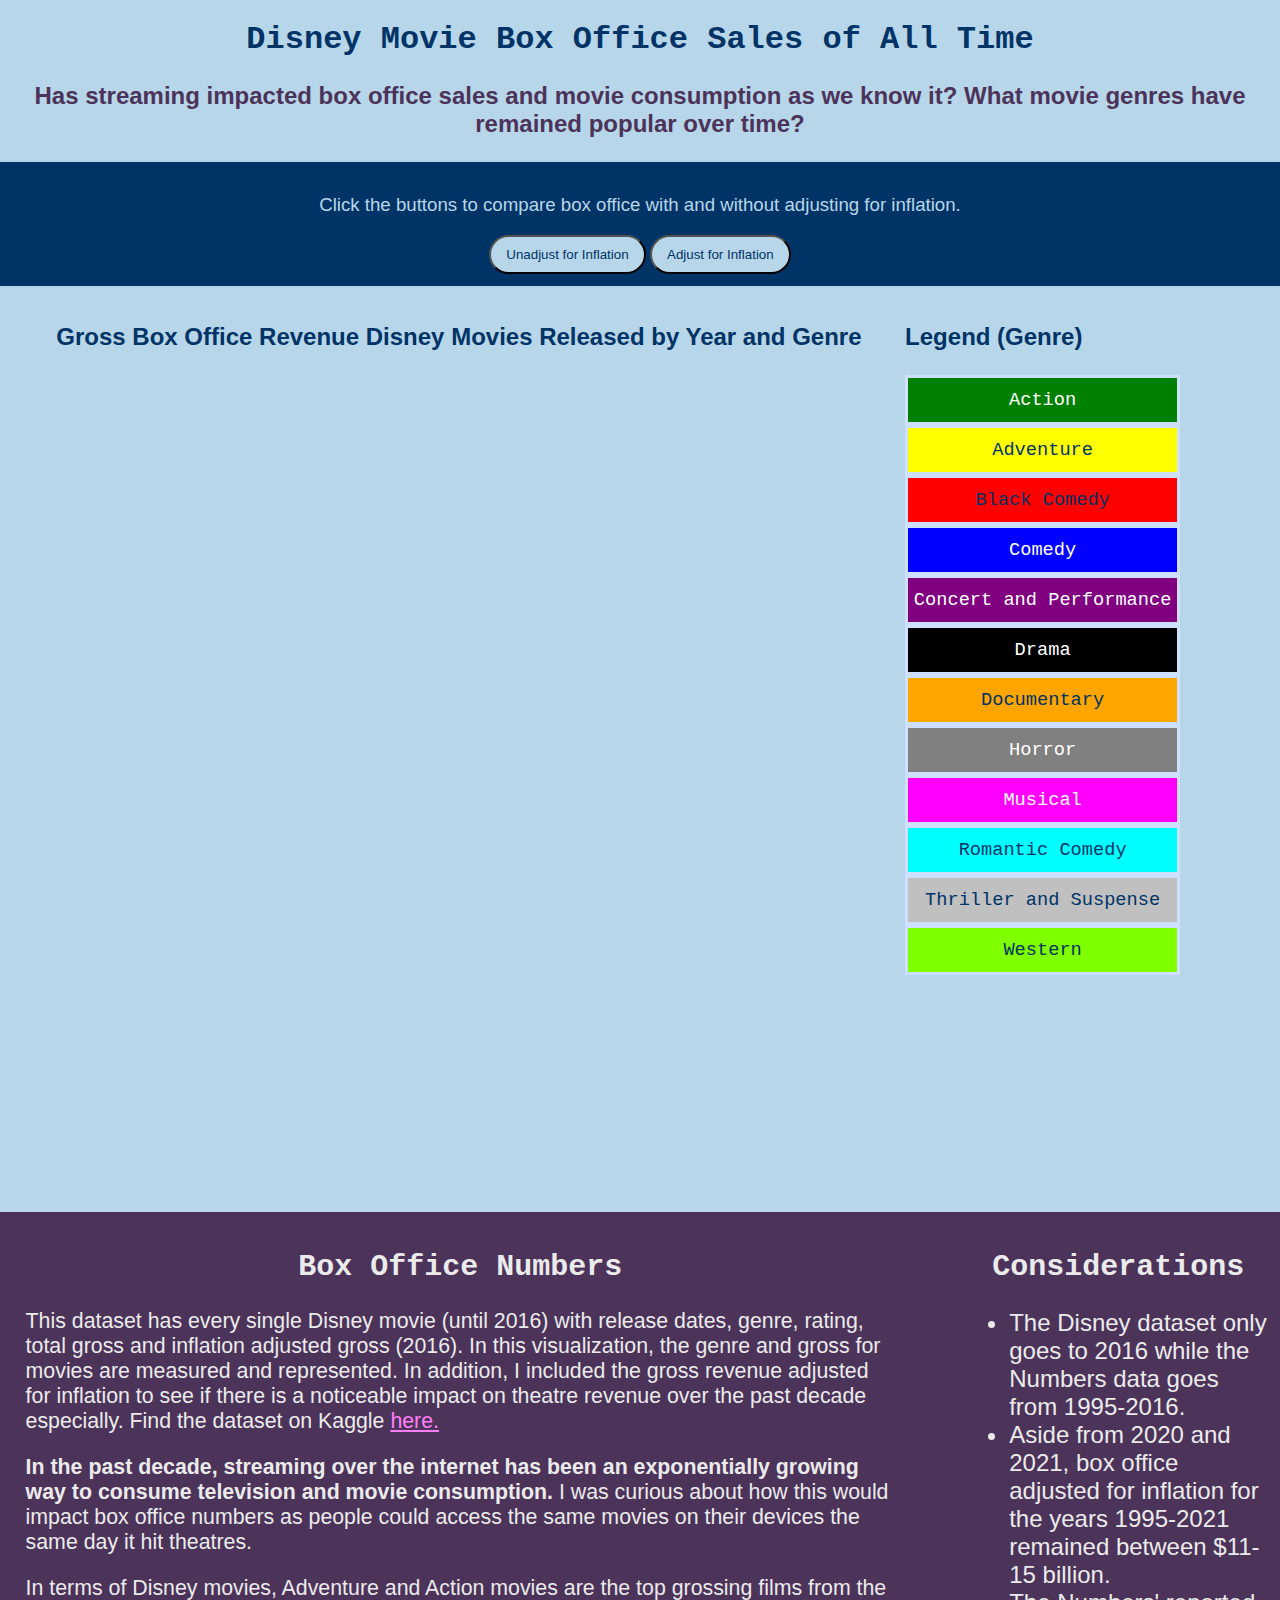
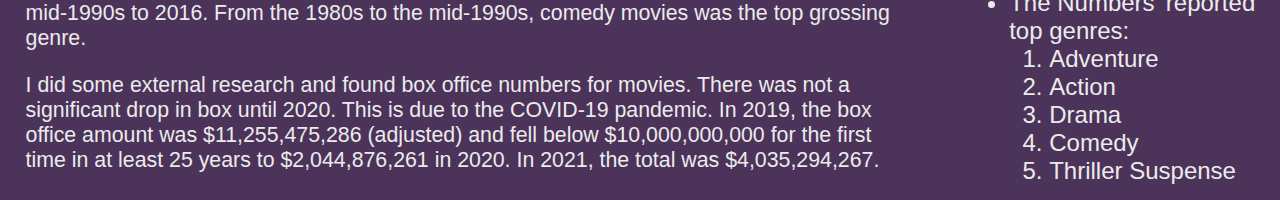
<file: Adebambo Mini Project 2 Revision/index.html>
<!DOCTYPE html>
<html>
    <head>
        <title>Disney Movies' Gross Over 20 Years</title>
        <link rel="stylesheet" href="./style.css">
        <script src="https://d3js.org/d3.v7.min.js"></script>
    </head>
    <body>
        <div id="container">

            <!-- Title -->
            <div id="title" class="centerTitle">
                <h1>Disney Movie Box Office Sales of All Time</h1>
                <h3 style="text-align: center; font-size: 18pt; color:#4c335a;">Has streaming impacted box office sales and movie consumption as we know it? What movie genres have remained popular over time?</h3>
            </div>

            <!-- Buttons -->
            <div id="containerButtons">
                <p style="text-align: center; color: #b8d6e9;">Click the buttons to compare box office with and without adjusting for inflation.</p>
                <button id="unadjusted" class="buttons">Unadjust for Inflation</button>
                <button id="adjusted" class="buttons">Adjust for Inflation</button>
            </div>

            <!-- Viz and Legend-->
            <div class="chartLegend">
                <div class="viz">
                    <figure id="chart">
                        <h3>Gross Box Office Revenue Disney Movies Released by Year and Genre</h3>
                    </figure>
                </div>
                <div class="legend">
                    <div>
                        <h3 style="text-align: left;">Legend (Genre)</h3>
                        <div class="icon" style="background: green;"><p style="color: white;">Action</p></div>
                        <div class="icon" style="background: yellow;"><p>Adventure</p></div>
                        <div class="icon" style="background: red;"><p>Black Comedy</p></div>
                        <div class="icon" style="background: blue;"><p style="color: white;">Comedy</p></div>
                        <div class="icon" style="background: purple;"><p style="color: white;">Concert and Performance</p></div>
                        <div class="icon" style="background: black;"><p style="color: white;">Drama</p></div>
                        <div class="icon" style="background: orange;"><p>Documentary</p></div>
                        <div class="icon" style="background: gray;"><p style="color: white;">Horror</p></div>
                        <div class="icon" style="background: magenta;"><p style="color: white;">Musical</p></div>
                        <div class="icon" style="background: cyan;"><p>Romantic Comedy</p></div>
                        <div class="icon" style="background: silver;"><p>Thriller and Suspense</p></div>
                        <div class="icon" style="background: chartreuse;"><p>Western</p></div>
                    </div>
                </div>
                </div>

            <!-- Narrative -->
            <div id="discussion">
                <div class="discussionGrid">
                    <div class="discussionResearch">
                        <h2>Box Office Numbers</h2>
                        <p>This dataset has every single Disney movie (until 2016) with release dates, genre, rating, total gross and inflation adjusted gross (2016). In this visualization, the genre and gross for movies are measured and represented. In addition, I included the gross revenue adjusted for inflation to see if there is a noticeable impact on theatre revenue over the past decade especially. Find the dataset on Kaggle <a href="https://www.kaggle.com/prateekmaj21/disney-movies" target="_blank"> here.</a></p>
                        <p><b>In the past decade, streaming over the internet has been an exponentially growing way to consume television and movie consumption.</b> I was curious about how this would impact box office numbers as people could access the same movies on their devices the same day it hit theatres.</p>
                        <p>In terms of Disney movies, Adventure and Action movies are the top grossing films from the mid-1990s to 2016. From the 1980s to the mid-1990s, comedy movies was the top grossing genre.</p>
                        <p>I did some external research and found box office numbers for movies. There was not a significant drop in box until 2020. This is due to the COVID-19 pandemic. In 2019, the box office amount was $11,255,475,286 (adjusted) and fell below $10,000,000,000 for the first time in at least 25 years to $2,044,876,261 in 2020. In 2021, the total was $4,035,294,267.</p>
                    </div>
                    <div class="discussionCircle">
                        <h2>Considerations</h2>
                        <ul>
                            <li>The Disney dataset only goes to 2016 while the Numbers data goes from 1995-2016.</li>
                            <li>Aside from 2020 and 2021, box office adjusted for inflation for the years 1995-2021 remained between $11-15 billion.</li>
                            <li>The Numbers' reported top genres:</li>
                                <ol>
                                    <li>Adventure</li>
                                    <li>Action</li>
                                    <li>Drama</li>
                                    <li>Comedy</li>
                                    <li>Thriller Suspense</li>
                                </ol>
                        </ul>
                    </div>
                </div>
            </div>

            <!-- Footer -->
            <div id="footer">
                <div id="footerText">
                <p>Reference: The Numbers. (2021). Movie Market Summary 1995 to 2021. <a href="https://www.the-numbers.com/market/" target="_blank">https://www.the-numbers.com/market/</a></p>
                <p>Anna Adebambo | Visualization Technologies I | Fall 2021</p>
                </div>
			</div>
        </div>

        <script src="./script.js"></script>
    </body>
</html>
</file>
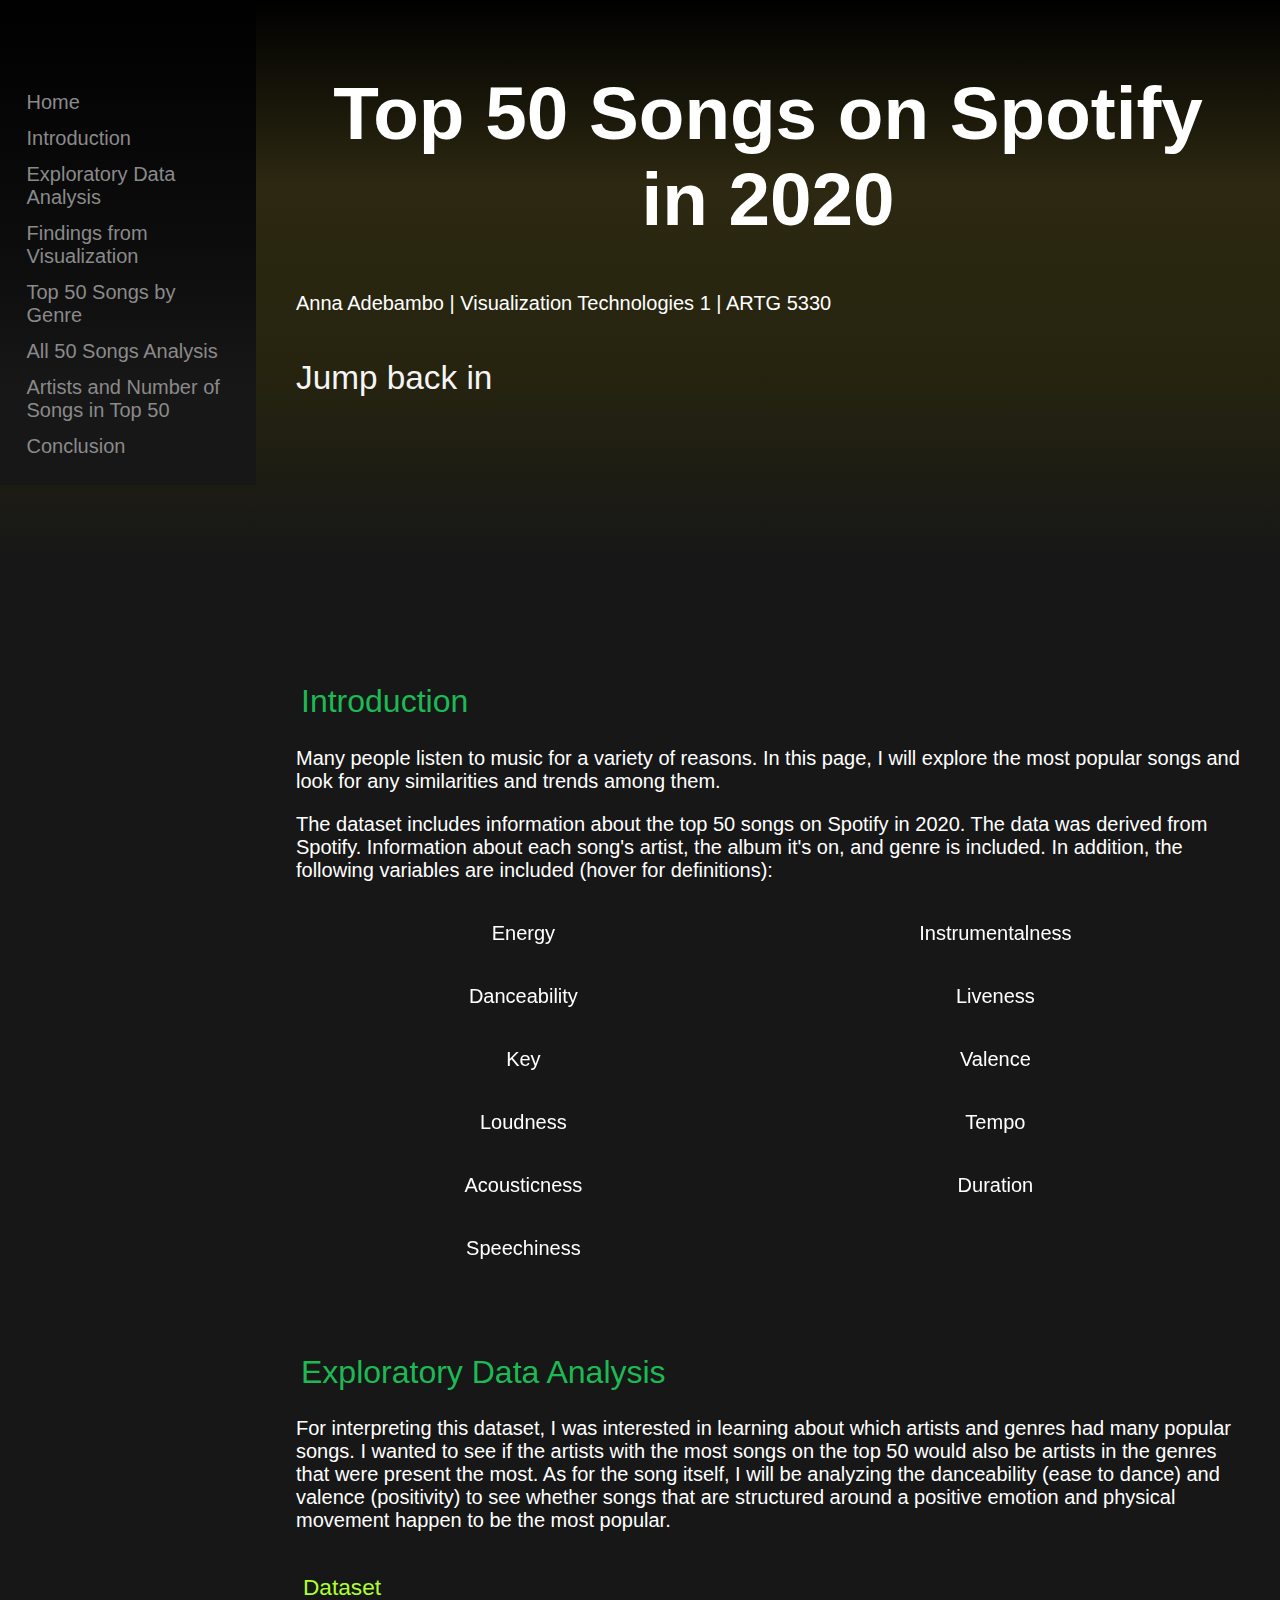
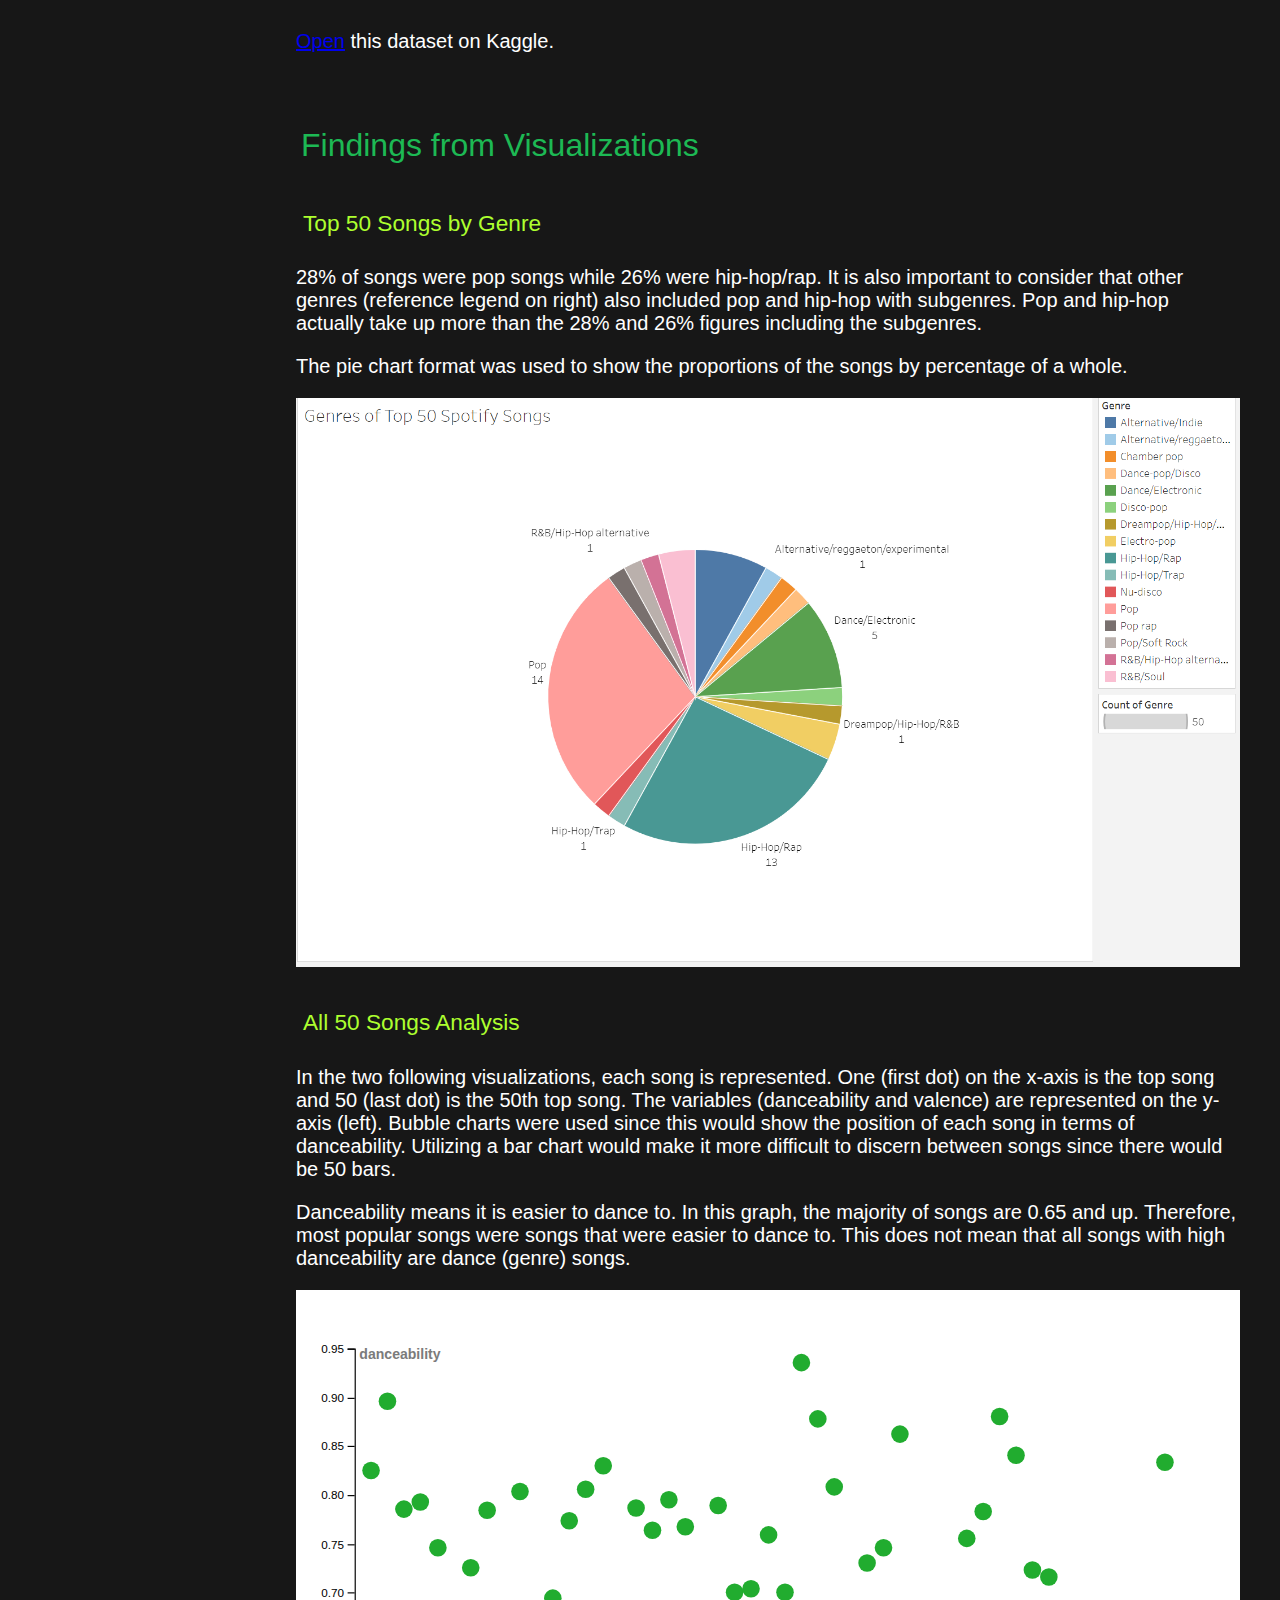
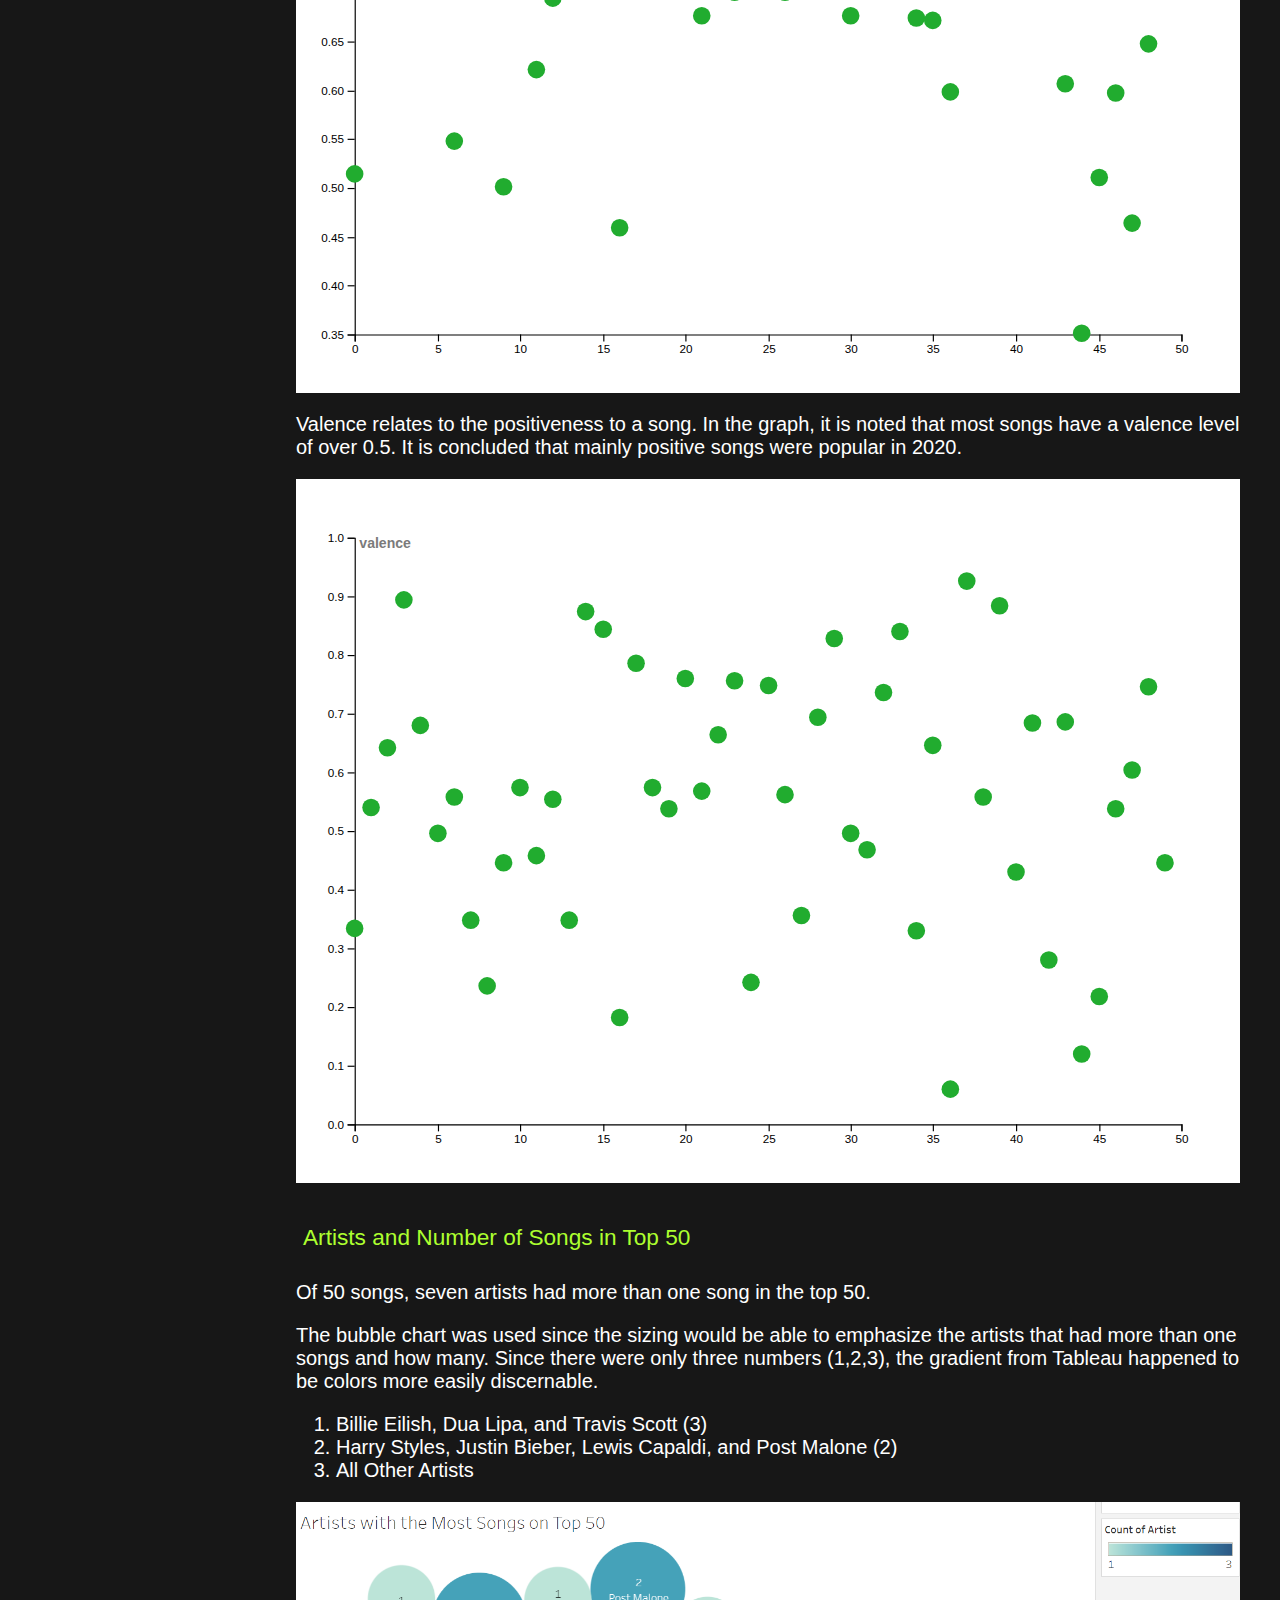
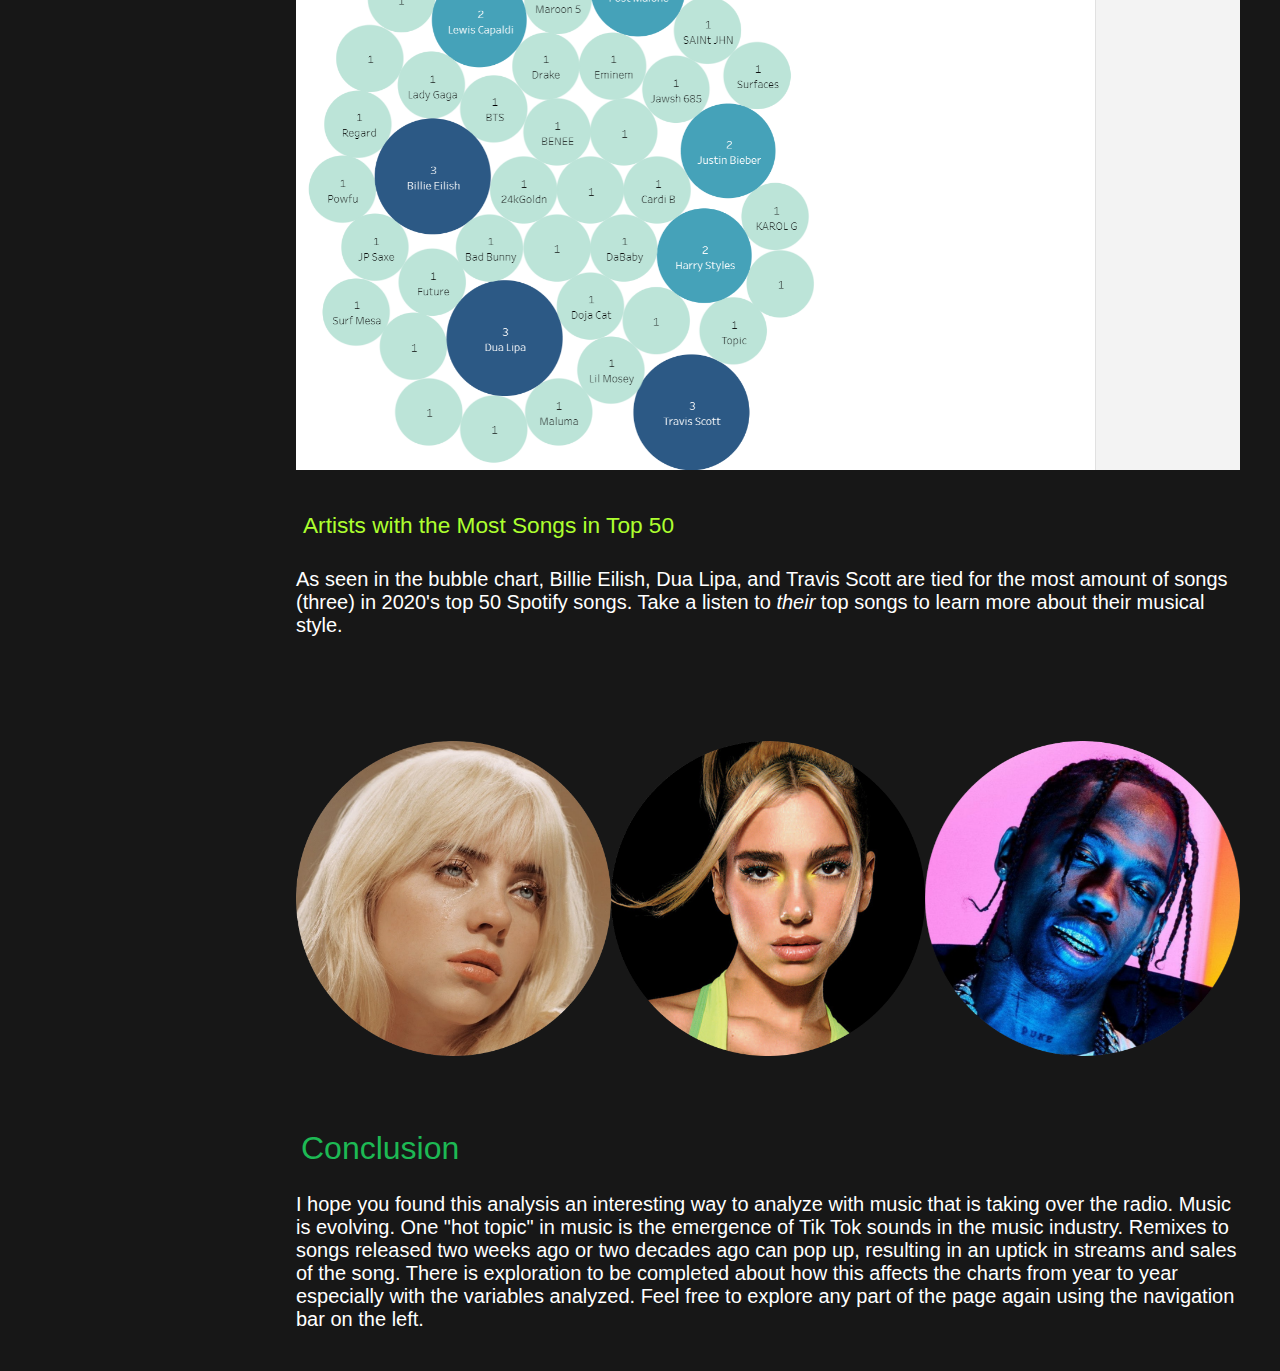
<file: Adebambo Mini Project 1/Adebambo HW 6, Mini Project 1/top50spotify2020.html>
<!DOCTYPE html>
<html lang='en'>
  <head>
    <title>Top 50 Songs on Spotify in 2020</title>
    <meta charset='utf-8'>
    <link rel='stylesheet' href='./style.css'>
  </head>

  <body>


<!--Navigation Bar-->
<nav id="nav">
    <a href="#home">Home</a>
    <a href="#intro">Introduction</a>
    <a href="#exploratoryData">Exploratory Data Analysis</a>
    <a href="#findingsViz">Findings from Visualization</a>
    <a href="#genre">Top 50 Songs by Genre</a>
    <a href="#allSongs">All 50 Songs Analysis</a>
    <a href="#artists">Artists and Number of Songs in Top 50</a>
    <a href="#conclusion">Conclusion</a>
</nav>

<main>
    <div id = "home">
      <h1 style='text-align:center'>Top 50 Songs on Spotify in 2020</h1>
      <p>Anna Adebambo | Visualization Technologies 1 | ARTG 5330</p>
    </div>


    <!--Greeting and Playlist Suggestions just like Spotify app-->
    <h4>Jump back in</h4>
        <div class = "containerGreetingPlaylists">
          <div class = "newMusicFriday">
          <iframe src="https://open.spotify.com/embed/playlist/37i9dQZF1DX4JAvHpjipBk" width="100%" height="80" frameBorder="0" allow="autoplay; clipboard-write; encrypted-media; fullscreen; picture-in-picture"></iframe>
          </div>
          <div class = "topSongsGlobal">
            <iframe src="https://open.spotify.com/embed/playlist/37i9dQZEVXbNG2KDcFcKOF" width="100%" height="80" frameBorder="0" allow="autoplay; clipboard-write; encrypted-media; fullscreen; picture-in-picture"></iframe>
          </div>
          <div class = "viralGlobal">
            <iframe src="https://open.spotify.com/embed/playlist/37i9dQZEVXbLiRSasKsNU9" width="100%" height="80" frameBorder="0" allow="autoplay; clipboard-write; encrypted-media; fullscreen; picture-in-picture"></iframe>
          </div>
          <div class = "peacefulMeditation">
            <iframe src="https://open.spotify.com/embed/playlist/37i9dQZF1DWZqd5JICZI0u" width="100%" height="80" frameBorder="0" allow="autoplay; clipboard-write; encrypted-media; fullscreen; picture-in-picture"></iframe>
          </div>
          <div class = "workFromHome">
            <iframe src="https://open.spotify.com/embed/playlist/37i9dQZF1DWTLSN7iG21yC" width="100%" height="80" frameBorder="0" allow="autoplay; clipboard-write; encrypted-media; fullscreen; picture-in-picture"></iframe>
          </div>
          <div class = "happyHoliday">
            <iframe src="https://open.spotify.com/embed/playlist/37i9dQZF1DX0HWhBzpBj05" width="100%" height="80" frameBorder="0" allow="autoplay; clipboard-write; encrypted-media; fullscreen; picture-in-picture"></iframe>
          </div>
        </div>


    <!--Introduction-->
    <div id = "intro">
      <h2>Introduction</h2>
      <p>Many people listen to music for a variety of reasons. In this page, I will explore the most popular songs and look for any similarities and trends among them.</p>  
      <p>The dataset includes information about the top 50 songs on Spotify in 2020. The data was derived from Spotify. Information about each song's artist, the album it's on, and genre is included. In addition, the following variables are included (hover for definitions):</p>
        <div class = 'variables'>
          <div class = "varEnergy">
            <p class = 'varTitle' style="text-align: center">Energy</p>
            <div class = "overlayVar">
              <div class = "varText" class="centerVar">Higher value means that the songs are more energetic</div>
            </div>
          </div>

          <div class = "varDanceability">
            <p class = 'varTitle' style="text-align: center">Danceability</p>
            <div class = "overlayVar">
              <div class = "varText">Higher value means that it is easier to dance to the song</div>
            </div>
          </div>
          
          <div class = "varKey">
            <p class = 'varTitle' style="text-align: center">Key</p>
            <div class = "overlayVar">
              <div class = "varText">The primary identifier of songs. Main group of pitches or notes</div>
            </div>
          </div>

          <div class = "varLoudness">
            <p class = 'varTitle' style="text-align: center">Loudness</p>
            <div class = "overlayVar">
              <div class = "varText">Higher value means that the song is louder</div>
            </div>
          </div>

          <div class = "varAcousticness">
            <p class = 'varTitle' style="text-align: center">Acousticness</p>
            <div class = "overlayVar">
              <div class = "varText">This value describes how acoustic a song is</div>
            </div>
          </div>

          <div class = "varSpeechiness">
            <p class = 'varTitle' style="text-align: center">Speechiness</p>
            <div class = "overlayVar">
              <div class = "varText">Speechiness detects the presence of spoken words in a track</div>
            </div>
          </div>

          <div class = "varInstrumentalness">
            <p class = 'varTitle' style="text-align: center">Instrumentalness</p>
            <div class = "overlayVar">
              <div class = "varText">Describes whether a track contains no vocals. If the instrumentalness is closer to '1', the song is more likely to have no vocals</div>
            </div>
          </div>

          <div class = "varLiveness">
            <p class = 'varTitle' style="text-align: center">Liveness</p>
            <div class = "overlayVar">
              <div class = "varText">Describes the likelihood that the song was recorded with a live audience</div>
            </div>
          </div>

          <div class = "varValence">
            <p class = 'varTitle' style="text-align: center">Valence</p>
            <div class = "overlayVar">
              <div class = "varText">Describes the positiveness of a song. Higher valence means that the song sounds more positive</div>
            </div>
          </div>

          <div class = "varTempo">
            <p class = 'varTitle' style="text-align: center">Tempo</p>
            <div class = "overlayVar">
              <div class = "varText">Beats per minute</div>
            </div>
          </div>

          <div class = "varDuration">
            <p class = 'varTitle' style="text-align: center">Duration</p>
            <div class = "overlayVar">
              <div class = "varText">The length of the song (milliseconds)</div>
            </div>
          </div>
        </div>
    </div>


    <!--Exploratory Data Analysis-->
    <div id = "exploratoryData">
      <h2>Exploratory Data Analysis</h2>
        <p>For interpreting this dataset, I was interested in learning about which artists and genres had many popular songs. I wanted to see if the artists with the most songs on the top 50 would also be artists in the genres that were present the most. As for the song itself, I will be analyzing the danceability (ease to dance) and valence (positivity) to see whether songs that are structured around a positive emotion and physical movement happen to be the most popular.</p>
    </div>

    <!--Where to find the dataset on Kaggle?-->
    <div>
      <h3>Dataset</h3>
        <p><a href='https://www.kaggle.com/atillacolak/top-50-spotify-tracks-2020'>Open</a> this dataset on Kaggle.</p>
    </div>

    <!--Findings and Explanation of Visualizations-->
    <div id = "findingsViz">
      <h2>Findings from Visualizations</h2>
      <div id = "genre"><h3>Top 50 Songs by Genre</h3></div>
        <p>28% of songs were pop songs while 26% were hip-hop/rap. It is also important to consider that other genres (reference legend on right) also included pop and hip-hop with subgenres. Pop and hip-hop actually take up more than the 28% and 26% figures including the subgenres.</p>
        <p>The pie chart format was used to show the proportions of the songs by percentage of a whole.</p>
      <img src='./images/piechartgenre.png' class = 'center' width='750' height='500' alt='Artists in the Top 50 Spotify Songs in 2020 and How Many Songs'> 
    
      <!--All 50 Analysis-->
      <div id = "allSongs"><h3>All 50 Songs Analysis</h3></div>
        <p>In the two following visualizations, each song is represented. One (first dot) on the x-axis is the top song and 50 (last dot) is the 50th top song. The variables (danceability and valence) are represented on the y-axis (left). Bubble charts were used since this would show the position of each song in terms of danceability. Utilizing a bar chart would make it more difficult to discern between songs since there would be 50 bars.</p>
        <p>Danceability means it is easier to dance to. In this graph, the majority of songs are 0.65 and up. Therefore, most popular songs were songs that were easier to dance to. This does not mean that all songs with high danceability are dance (genre) songs.</p>
      <img src='./images/danceability.svg' class = 'center' width='750' height='500' alt='Artists in the Top 50 Spotify Songs in 2020 and How Many Songs'> 

      <p>Valence relates to the positiveness to a song. In the graph, it is noted that most songs have a valence level of over 0.5. It is concluded that mainly positive songs were popular in 2020.</p>
      <img src='./images/valence.svg' class = 'center' width='750' height='500' alt='Artists in the Top 50 Spotify Songs in 2020 and How Many Songs'> 

    </div>


    <!--Top Three Artists with Three Songs-->
  <div id = "artists">
    <h3>Artists and Number of Songs in Top 50</h3>
        <p>Of 50 songs, seven artists had more than one song in the top 50.</p>
        <p>The bubble chart was used since the sizing would be able to emphasize the artists that had more than one songs and how many. Since there were only three numbers (1,2,3), the gradient from Tableau happened to be colors more easily discernable.</p>
      <ol>
          <li>Billie Eilish, Dua Lipa, and Travis Scott (3)</li>
          <li>Harry Styles, Justin Bieber, Lewis Capaldi, and Post Malone (2)</li>
          <li>All Other Artists</li>
      </ol>
    <img src='./images/packedbubbleartist.png' class = 'center' width='750' height='500' alt='Top 50 Spotify Songs of 2020 by Genre'>
  </div>

      <!--Top Three Artists with Three Songs-->
    <div>
      <h3>Artists with the Most Songs in Top 50</h3>
      <p>As seen in the bubble chart, Billie Eilish, Dua Lipa, and Travis Scott are tied for the most amount of songs (three) in 2020's top 50 Spotify songs. Take a listen to <i>their</i> top songs to learn more about their musical style.</p>

      <div class = "containerTopThree">

        <!--Billie Eilish Hover-->
        <div class = "spotifyBillieEilish">
          <iframe src="https://open.spotify.com/embed/artist/6qqNVTkY8uBg9cP3Jd7DAH?theme=0" width="100%" height="80" frameBorder="0" allow="autoplay; clipboard-write; encrypted-media; fullscreen; picture-in-picture"></iframe>
        </div>
        <div class = "containerBillieEilish">
          <div class = "imageBillieEilish">
            <img src='./images/billieeilish.png' class='center' width='200' height='200' alt='Billie Eilish'>
            <div class = "overlay">
              <div class = "text">Billie Eilish</div>
            </div>
          </div>
        </div>

        <!--Dua Lipa Hover-->
        <div class = "spotifyDuaLipa">
          <iframe src="https://open.spotify.com/embed/artist/6M2wZ9GZgrQXHCFfjv46we?theme=0" width="100%" height="80" frameBorder="0" allow="autoplay; clipboard-write; encrypted-media; fullscreen; picture-in-picture"></iframe>
        </div>
        <div class = "containerDuaLipa">
          <div class = "imageDuaLipa">
            <img src='./images/dualipa.png' class='center' width='200' height='200' alt='Dua Lipa'>
            <div class = "overlay">
              <div class = "text">Dua Lipa</div>
            </div>
          </div>
        </div>

        <!--Travis Scott Hover-->
        <div class = "spotifyTravisScott">
          <iframe src="https://open.spotify.com/embed/artist/0Y5tJX1MQlPlqiwlOH1tJY?theme=0" width="100%" height="80" frameBorder="0" allow="autoplay; clipboard-write; encrypted-media; fullscreen; picture-in-picture"></iframe>
        </div>
        <div class = "containerTravisScott">
          <div class = "imageTravisScott">
            <img src='./images/travisscott.png' class='center' width='200' height='200' alt='Travis Scott'>
            <div class = "overlay">
              <div class = "text">Travis Scott</div>
            </div>
          </div>
        </div>

      </div>
    </div>


    <!--Conclusion-->
    <div id = "conclusion">
      <h2>Conclusion</h2>
        <p>I hope you found this analysis an interesting way to analyze with music that is taking over the radio. Music is evolving. One "hot topic" in music is the emergence of Tik Tok sounds in the music industry. Remixes to songs released two weeks ago or two decades ago can pop up, resulting in an uptick in streams and sales of the song. There is exploration to be completed about how this affects the charts from year to year especially with the variables analyzed. Feel free to explore any part of the page again using the navigation bar on the left.</p>
    </div>

  </main>

  </body>
</html>
</file>
<file: Adebambo Mini Project 2 Revision/style.css>
html, body {
    font-family:'Franklin Gothic Medium', 'Arial Narrow', Arial, sans-serif;
    color: #003366;
    background: #b8d6e9;
    scroll-behavior: smooth;
    margin: 0;
}

* {
    -moz-box-sizing: border-box;
    -webkit-box-sizing: border-box;
    box-sizing: border-box;
}

h1 {
    font-family: 'Courier New', Courier, monospace;
    text-align: center;
}

h2 {
    font-family: 'Courier New', Courier, monospace;
    text-align: center;
    font-size: 30px;
}

h3 {
    text-align: center;
    font-size: 18pt;
}

p {
    color: #003366;
    font-size: 14pt;
}

text {
    color: #003366;
}

/* Page */

div#container {
    height: 200vh;
    max-height: 200vh;
    overflow: hidden;
}

/* Title */

.centerTitle {
    width: 100%;
    align-items: center;
}

/* Viz and Legend */

.buttons {
    background: #b8d6e9;
    color:#003366;
    border-color: 10px #003366;
    padding: 10px 15px;
    border-radius: 99px;
    text-align: center;
    cursor: pointer;
}

#containerButtons{
    text-align: center;
    background-color: #003366;
    padding: 1%;
}

.buttons:hover {
    background: #4c335a;
    color: #b8d6e9;
}

figure#chart {
    height: 100vh;
    max-height: 100vh;
    overflow: hidden;
    padding: 0px;
    margin: 0px;
}

.axisLabel {
    font-size: 12pt;
    font-weight: bold;
    font-family: Arial, Helvetica, sans-serif;
    color: #003366;
}

.chartLegend {
    display: grid;
    grid-template-rows: auto;
    grid-template-columns: auto auto;
    padding: 1%;
}

.viz {
    grid-row: auto;
    grid-column: 1;
}

.legend {
    grid-row: auto;
    grid-column: 2;
}

.icon {
    width: 275px;
    height: 50px;
    font-family: 'Courier New', Courier, monospace;
    border-style: solid;
    border-color: rgb(206, 223, 255);
    display: flex;
    align-items: center;
    justify-content: center;
}   

/* Narrative */

#discussion {
    background-color: #4c335a;
    color: #ebebeb;
    display: flex;
    padding: 1%;
    padding-left: 2%;
    justify-content: center;
}

.discussionGrid {
    display: grid;
    grid-template-rows: auto;
    grid-template-columns: 70% auto;
    column-gap: 6%;
}

#discussionResearch {
    grid-row: 1;
    grid-column: 1;
}

#discussionCircle {
    grid-row: 1;
    grid-column: 2;
}

.discussionCircle li {
    font-size: 18pt;
}

#discussion p {
    color: #ebebeb;
    font-size: 16pt;
}

/* Footer */

#footer {
    color: #ebebeb;
    display: flex;
    padding-top: 0.5%;
    padding-bottom: 0.5%;
    justify-content: center;
}

#footerText {
    width: 90%;
    display: inline-block;
}

#footer p {
    color: #4c335a;
    text-align: left;
}

a {
    color: rgb(255, 127, 249);
}

a:visited {
    color: #46a5ff;
}

/* Tooltip */

.tooltip {
    position: absolute;
    left: 0px;
    top: 0px;
    visibility: hidden;
    pointer-events: none;
    /* Aesthetic */
    font-family: 'Franklin Gothic Medium', 'Arial Narrow', Arial, sans-serif;
    font-size: 14pt;
    background-color: rgba(179, 227, 241, 0.555);
    padding: 2px;
}
</file>
<file: Adebambo Mini Project 1/Adebambo HW 6, Mini Project 1/style.css>
html, body {
    padding: 0px;
    margin: 0px;
    font-family:'Franklin Gothic Medium', 'Arial Narrow', Arial, sans-serif;
    color: white;
    background: linear-gradient(180deg, black 0%, #2c2811 3%, #26240f 6%, #171717 9%);
    scroll-behavior: smooth;
}

* {
    box-sizing: border-box;
}

/* Alternative Colors: #4d4d4d #2f2e2e */

body {
    display: grid;
    grid-template-columns: 20% auto;
    grid-template-areas: 'nav' 'main';
}

main {
    margin: 10px;
    padding: 10px;
    padding-left: 30px;
    padding-right: 30px;
}

h1 {
    font-weight: 800;
    font-size: 56pt;
    color: white;
}

h2 {
    font-weight: 400;
    font-size: 24pt;
    padding-top: 5%;
    padding-left: 5px;
    color: #1DB954;
}

h3 {
    font-weight: 400;
    font-size: 17pt;
    padding: 7px;
    padding-top: 2%;
    color: greenyellow;
}

h4 {
    font-weight: 400;
    font-size: 25pt;
    padding: 0px;
    color: whitesmoke;
}

p {
    font-size: 15pt;
    font-family: Arial, Helvetica, sans-serif;
}

ol {
    font-size: 15pt;
    font-family: Arial, Helvetica, sans-serif;
}


/* Nav Bar with Hover Links */
nav {
    background: linear-gradient(180deg, black 0%, #0f0f0f 60%, #171717 80%);
    position: sticky;
    grid-area: auto;
    top: 0;
    left: 0;
    margin-top: 0px;
    padding: 20px;
    padding-top: 85px;
    align-self: flex-start;
}

nav a {
    display: block;
    color: #8a8a8a;
    text-decoration: none;
    padding: 3%;
    font-family: Arial, Helvetica, sans-serif;
    font-size: 15pt;
}

nav a:hover, nav a:focus {
    color: whitesmoke;
    transition: 0.6s;
}



/* Variable Hover */
.variables {
    display: grid;
    grid-template-columns: auto auto;
    grid-template-rows: auto auto auto auto auto auto auto auto auto auto;
}

.centerVar {
    display: block;
    margin-left: auto;
    margin-right: auto;
    width: 100%;
    height: 100%;
}

.varTitle {
    font-family: 'Franklin Gothic Medium', 'Arial Narrow', Arial, sans-serif;
}

.varEnergy {
    grid-column: 1;
    grid-row: 1;
    position: relative;
    width: 100%;
    margin: 0%;
    padding: 0%;
}

.varDanceability {
    grid-column: 1;
    grid-row: 2;
    position: relative;
    width: 100%;
    margin: 0%;
    padding: 0%;
}

.varKey {
    grid-column: 1;
    grid-row: 3;
    position: relative;
    width: 100%;
    margin: 0%;
    padding: 0%;
}

.varLoudness {
    grid-column: 1;
    grid-row: 4;
    position: relative;
    width: 100%;
    margin: 0%;
    padding: 0%;
}

.varAcousticness {
    grid-column: 1;
    grid-row: 5;
    position: relative;
    width: 100%;
    margin: 0%;
    padding: 0%;
}

.varSpeechiness {
    grid-column: 1;
    grid-row: 6;
    position: relative;
    width: 100%;
    margin: 0%;
    padding: 0%;
}

.varInstrumentalness {
    grid-column: 2;
    grid-row: 1;
    position: relative;
    width: 100%;
    margin: 0%;
    padding: 0%;
}

.varLiveness {
    grid-column: 2;
    grid-row: 2;
    position: relative;
    width: 100%;
    margin: 0%;
    padding: 0%;
}

.varValence {
    grid-column: 2;
    grid-row: 3;
    position: relative;
    width: 100%;
    margin: 0%;
    padding: 0%;
}

.varTempo {
    grid-column: 2;
    grid-row: 4;
    position: relative;
    width: 100%;
    margin: 0%;
    padding: 0%;
}

.varDuration {
    grid-column: 2;
    grid-row: 5;
    position: relative;
    width: 100%;
    margin: 0%;
    padding: 0%;
}


/* Variable Text and Overlay in Hover */
.overlayVar {
    display: block;
    position: absolute;
    height: 100%;
    width: 100%;
    top: 0;
    bottom: 0;
    left: 0;
    right: 0;
    opacity: 0;
    border-radius: 10px;
    transition: .5s ease;
    background-color: #1DB954;
}

.varEnergy:hover .overlayVar {
    opacity: 1;
}

.varDanceability:hover .overlayVar {
    opacity: 1;
}

.varKey:hover .overlayVar {
    opacity: 1;
}

.varLoudness:hover .overlayVar {
    opacity: 1;
}

.varAcousticness:hover .overlayVar {
    opacity: 1;
}

.varSpeechiness:hover .overlayVar {
    opacity: 1;
}

.varInstrumentalness:hover .overlayVar {
    opacity: 1;
}

.varLiveness:hover .overlayVar {
    opacity: 1;
}

.varValence:hover .overlayVar {
    opacity: 1;
}

.varTempo:hover .overlayVar {
    opacity: 1;
}

.varDuration:hover .overlayVar {
    opacity: 1;
}

.varText {
    color: black;
    text-align: center;
    justify-content: center;
    display: flex;
    flex-direction: column;
    height: 100%;
    width: 100%;
    font-size: 15pt;
    font-family: 'Franklin Gothic Medium', 'Arial Narrow', Arial, sans-serif;
} 




/* Playlists similar to Spotify menu */
.containerGreetingPlaylists {
    display: grid;
    grid-template-columns: auto auto auto;
    grid-template-rows: auto auto auto;
}

.newMusicFriday {
    grid-column: 1;
    grid-row: 1;
    width: 100%;
}

.topSongsGlobal {
    grid-column: 1;
    grid-row: 2;
    width: 100%;
}

.viralGlobal {
    grid-column: 2;
    grid-row: 1;
    width: 100%;
}

.peacefulMeditation {
    grid-column: 2;
    grid-row: 2;
    width: 100%;
}

.workFromHome {
    grid-column: 3;
    grid-row: 1;
    width: 100%;
}

.happyHoliday {
    grid-column: 3;
    grid-row: 2;
    width: 100%;
}



/* Images with the Artists and Hover */
.containerTopThree {
    display: grid;
    grid-template-columns: auto auto auto;
    grid-template-rows: auto auto;
}

.center {
    display: block;
    margin-left: auto;
    margin-right: auto;
    width: 100%;
    height: 100%;
}



/* Billie Eilish Section */

.containerBillieEilish {
    grid-column: 1;
    grid-row: 2;
    position: relative;
    width: 100%;
    margin: 0%;
    padding: 0%;
}

.imageBillieEilish {
    display: block;
    height: auto;
    width: 100%;
}

.spotifyBillieEilish {
    grid-column: 1;
    grid-row: 1;
    width: 100%;
}



/* Dua Lipa Section */

.containerDuaLipa {
    grid-column: 2;
    grid-row: 2;
    position: relative;
    width: 100%;
    margin: 0%;
    padding: 0%;
}

.imageDuaLipa {
    display: block;
    height: auto;
    width: 100%;
}

.spotifyDuaLipa {
    grid-column: 2;
    grid-row: 1;
    width: 100%;
}



/* Travis Scott Section */

.containerTravisScott {
    grid-column: 3;
    grid-row: 2;
    position: relative;
    width: 100%;
    margin: 0%;
    padding: 0%;
}

.imageTravisScott {
    display: block;
    height: auto;
    width: 100%;
}

.spotifyTravisScott {
    grid-column: 3;
    grid-row: 1;
    width: 100%;
}



/* Text and Overlay in Hover for Artists */
.overlay {
    position: absolute;
    height: 100%;
    width: 100%;
    top: 0;
    bottom: 0;
    left: 0;
    right: 0;
    opacity: 0;
    border-radius: 100%;
    transition: .5s ease;
    background-color: #1DB954;
}

.imageBillieEilish:hover .overlay {
    opacity: 0.8;
}

.imageDuaLipa:hover .overlay {
    opacity: 0.8;
}

.imageTravisScott:hover .overlay {
    opacity: 0.8;
}

.text {
    color: whitesmoke;
    text-align: center;
    justify-content: center;
    display: flex;
    flex-direction: column;
    height: 100%;
    width: 100%;
    font-size: 72px;
    font-family: 'Franklin Gothic Medium', 'Arial Narrow', Arial, sans-serif;
}
</file>
